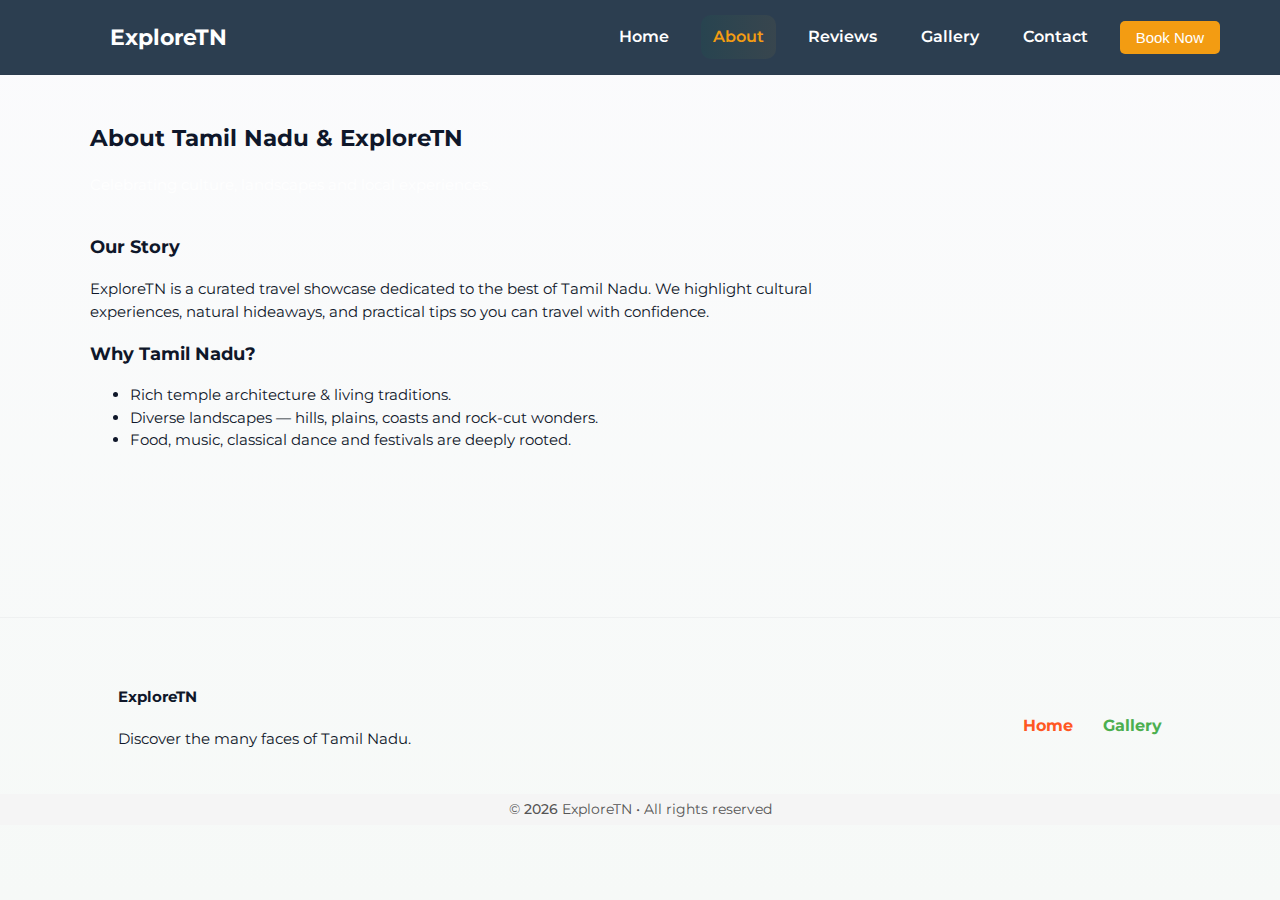
<file: about.html>
<!doctype html>
<html lang="en">
<head>
  <meta charset="utf-8" />
  <meta name="viewport" content="width=device-width,initial-scale=1" />
  <title>About — ExploreScape</title>
  <link href="https://cdnjs.cloudflare.com/ajax/libs/font-awesome/6.0.0-beta3/css/all.min.css" rel="stylesheet">
  <link href="https://fonts.googleapis.com/css2?family=Montserrat:wght@300;500;700;900&display=swap" rel="stylesheet">
  <link rel="stylesheet" href="style.css">
</head>
<body>
<link rel="stylesheet" href="https://cdnjs.cloudflare.com/ajax/libs/font-awesome/6.0.0-beta3/css/all.min.css">
  <style>
    /* Header styles */
    .site-header {
      background: #2c3e50;
      color: white;
      padding: 15px 0;
      position: sticky;
      top: 0;
      z-index: 1000;
    }
    .header-inner {
      display: flex;
      align-items: center;
      justify-content: space-between;
      max-width: 1200px;
      margin: auto;
      padding: 0 20px;
    }
    .brand {
      font-size: 22px;
      font-weight: bold;
      color: white;
      text-decoration: none;
    }
    .main-nav {
      display: flex;
      gap: 20px;
    }
    .nav-item {
      color: white;
      text-decoration: none;
      font-size: 16px;
      transition: color 0.3s;
    }
    .nav-item:hover, .nav-item.active {
      color: #f39c12;
    }
    .mobile-toggle {
      display: none;
      background: none;
      border: none;
      color: white;
      font-size: 22px;
      cursor: pointer;
    }

    /* Book Now button */
    .book-btn {
      background: #f39c12;
      color: white;
      border: none;
      padding: 8px 16px;
      border-radius: 5px;
      font-size: 15px;
      cursor: pointer;
      transition: 0.3s;
    }
    .book-btn:hover {
      background: #e67e22;
    }

    /* Responsive */
    @media(max-width: 768px) {
      .main-nav {
        display: none;
        flex-direction: column;
        background: #34495e;
        position: absolute;
        top: 60px;
        right: 0;
        width: 200px;
        padding: 15px;
      }
      .main-nav.show {
        display: flex;
      }
      .mobile-toggle {
        display: block;
      }
    }
  </style>
</head>
<body>

  
  <header class="site-header">
    <div class="container header-inner">
      <a href="index.html" class="brand">ExploreTN</a>
      <nav class="main-nav">
        <a href="index.html" class="nav-item active">Home</a>
        <a href="about.html" class="nav-item">About</a>
        <a href="reviews.html" class="nav-item">Reviews</a>
        <a href="gallery.html" class="nav-item">Gallery</a>
        <a href="contact.html" class="nav-item">Contact</a>
        <button class="book-btn" id="bookNow">Book Now</button>
      </nav>
      <button class="mobile-toggle" aria-label="toggle navigation"><i class="fa fa-bars"></i></button>
    </div>
  </header>



  <main class="container page">
    <section class="about-hero">
      <h2>About Tamil Nadu & ExploreTN</h2>
      <p class="lead">Celebrating culture, landscapes and local experiences.</p>
    </section>

    <section class="about-grid">
      <div class="about-text">
        <h3>Our Story</h3>
        <p>ExploreTN is a curated travel showcase dedicated to the best of Tamil Nadu. We highlight cultural experiences, natural hideaways, and practical tips so you can travel with confidence.</p>

        <h3>Why Tamil Nadu?</h3>
        <ul>
          <li>Rich temple architecture & living traditions.</li>
          <li>Diverse landscapes — hills, plains, coasts and rock-cut wonders.</li>
          <li>Food, music, classical dance and festivals are deeply rooted.</li>
        </ul>
      </div>

      <div class="about-aside">
        <img src="assets/Thanjavur.jpeg" alt="Temple interior">
        <h4>Responsible Travel</h4>
        <p>Respect local communities, support small businesses, and travel sustainably.</p>
      </div>
    </section>
  </main>

  <style>
.about-aside {
  opacity: 0;
  transform: translateY(-50px); /* start slightly above */
  animation: slideDown 1s ease-out forwards;
}

/* Keyframes for slide-down */
@keyframes slideDown {
  from {
    opacity: 0;
    transform: translateY(-50px);
  }
  to {
    opacity: 1;
    transform: translateY(0);
  }
}
</style>

  <footer class="site-footer">
    <div class="container footer-inner">
      <div>
        <h4>ExploreTN</h4>
        <p>Discover the many faces of Tamil Nadu.</p>
      </div>
      <div class="footer-links">
        <a href="index.html">Home</a>
        <a href="gallery.html">Gallery</a>
      </div>
    </div>
    <div class="copyright">© <span id="year2"></span> ExploreTN • All rights reserved</div>
  </footer>

   <style>
    /* Center the copyright text */
.copyright {
  margin-top: 0%;
  text-align: center;       /* centers the text */
  padding:5px 0px;          /* optional spacing */
  font-size: 14px;          /* adjust font size */
  color: #555;              /* text color */
  background-color: #f5f5f5; /* optional background */
}

/* Optional: make it slightly bold */
.copyright span {
  font-weight: 500;
}

    .footer-links {
  display: flex;
  gap: 20px;
  justify-content: center; /* center in footer */
  margin-top: 20px;
}

.footer-links a {
  text-decoration: none;
  font-weight: bold;
  font-size: 16px;
  transition: transform 0.3s ease, color 0.3s ease;
}

/* Assign different colors */
.footer-links a:nth-child(1) { color: #ff5722; } /* About - Orange */
.footer-links a:nth-child(2) { color: #4caf50; } /* Gallery - Green */
.footer-links a:nth-child(3) { color: #2196f3; } /* Contact - Blue */

/* Hover effect */
.footer-links a:hover {
  transform: scale(1.1);
  text-decoration: underline;
}

  </style>


  <script src="script.js"></script>
</body>
</html>
</file>
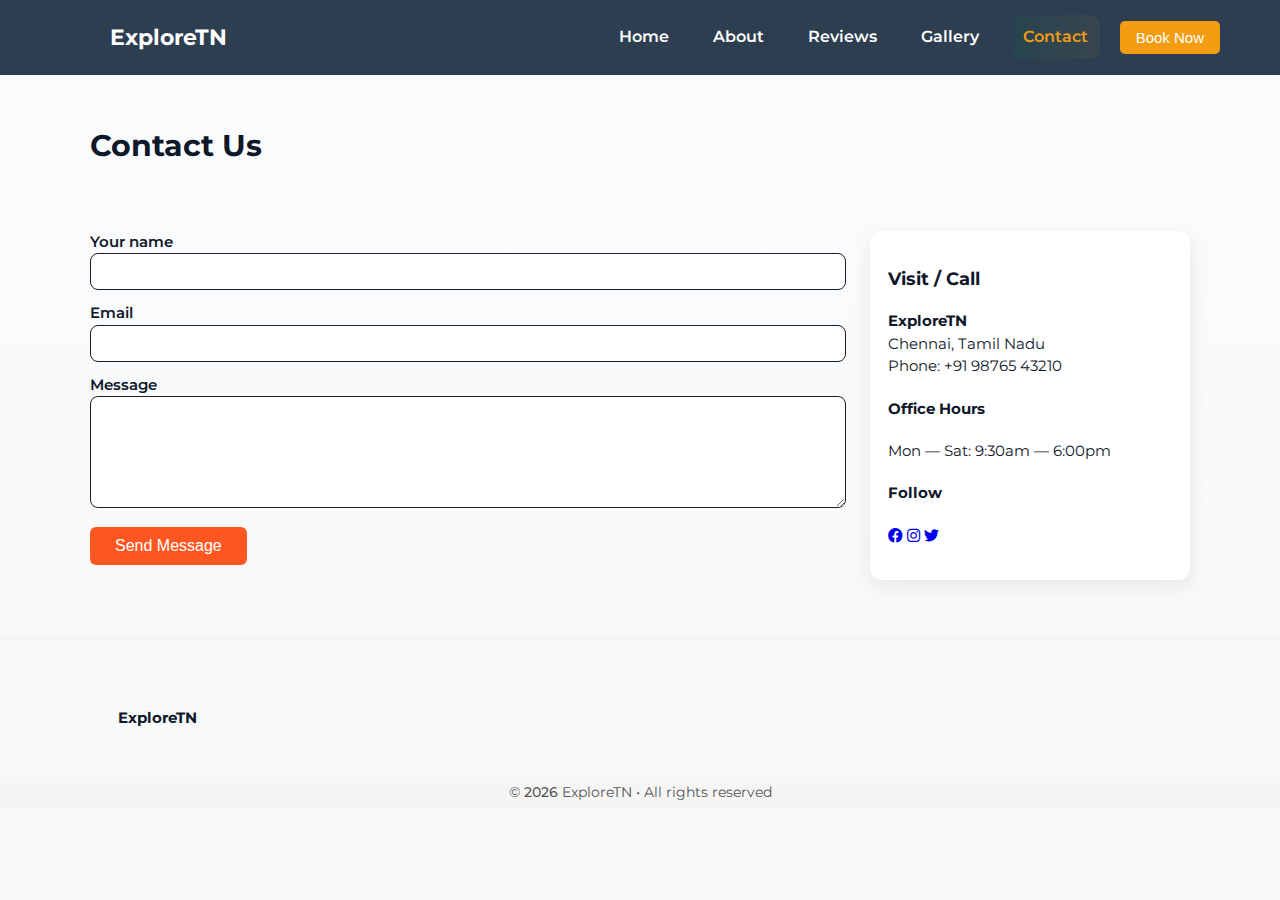
<file: contact.html>
<!doctype html>
<html lang="en">
<head>
  <meta charset="utf-8" />
  <meta name="viewport" content="width=device-width,initial-scale=1" />
  <title>Contact — ExploreTN</title>
  <link href="https://cdnjs.cloudflare.com/ajax/libs/font-awesome/6.0.0-beta3/css/all.min.css" rel="stylesheet">
  <link href="https://fonts.googleapis.com/css2?family=Montserrat:wght@300;500;700;900&display=swap" rel="stylesheet">
  <link rel="stylesheet" href="style.css">
   <link rel="stylesheet" href="https://cdnjs.cloudflare.com/ajax/libs/font-awesome/6.0.0-beta3/css/all.min.css">
</head>
<body>
  <style>
    /* Header styles */
    .site-header {
      background: #2c3e50;
      color: white;
      padding: 15px 0;
      position: sticky;
      top: 0;
      z-index: 1000;
    }
    .header-inner {
      display: flex;
      align-items: center;
      justify-content: space-between;
      max-width: 1200px;
      margin: auto;
      padding: 0 20px;
    }
    .brand {
      font-size: 22px;
      font-weight: bold;
      color: white;
      text-decoration: none;
    }
    .main-nav {
      display: flex;
      gap: 20px;
    }
    .nav-item {
      color: white;
      text-decoration: none;
      font-size: 16px;
      transition: color 0.3s;
    }
    .nav-item:hover, .nav-item.active {
      color: #f39c12;
    }
    .mobile-toggle {
      display: none;
      background: none;
      border: none;
      color: white;
      font-size: 22px;
      cursor: pointer;
    }

    /* Book Now button */
    .book-btn {
      background: #f39c12;
      color: white;
      border: none;
      padding: 8px 16px;
      border-radius: 5px;
      font-size: 15px;
      cursor: pointer;
      transition: 0.3s;
    }
    .book-btn:hover {
      background: #e67e22;
    }

    /* Responsive */
    @media(max-width: 768px) {
      .main-nav {
        display: none;
        flex-direction: column;
        background: #34495e;
        position: absolute;
        top: 60px;
        right: 0;
        width: 200px;
        padding: 15px;
      }
      .main-nav.show {
        display: flex;
      }
      .mobile-toggle {
        display: block;
      }
    }
  </style>
</head>
<body>

  <header class="site-header">
    <div class="container header-inner">
      <a href="index.html" class="brand">ExploreTN</a>
      <nav class="main-nav">
        <a href="index.html" class="nav-item active">Home</a>
        <a href="about.html" class="nav-item">About</a>
        <a href="reviews.html" class="nav-item">Reviews</a>
        <a href="gallery.html" class="nav-item">Gallery</a>
        <a href="contact.html" class="nav-item">Contact</a>
        <button class="book-btn" id="bookNow">Book Now</button>
      </nav>
      <button class="mobile-toggle" aria-label="toggle navigation"><i class="fa fa-bars"></i></button>
    </div>
  </header>

  <main class="container page contact-page">
    <h1>Contact Us</h1>
    <p class="lead">Have questions or want help planning? Send us a message.</p>

    <div class="contact-grid">
      <form id="contactForm" class="contact-form">
        <label>
          <span>Your name</span>
          <input type="text" id="name" required>
        </label>
        <label>
          <span>Email</span>
          <input type="email" id="email" required>
        </label>
        <label>
          <span>Message</span>
          <textarea id="message" rows="6" required></textarea>
        </label>
        <button class="btn" id="msg" type="submit">Send Message</button>
        <div id="contactMsg" class="form-msg"></div>
      </form>

      <aside class="contact-info">
        <h3>Visit / Call</h3>
        <p><strong>ExploreTN</strong><br>Chennai, Tamil Nadu<br>Phone: +91 98765 43210</p>
        <h4>Office Hours</h4>
        <p>Mon — Sat: 9:30am — 6:00pm</p>
        <h4>Follow</h4>
        <div class="socials">
          <a href="#" aria-label="facebook"><i class="fab fa-facebook"></i></a>
          <a href="#" aria-label="instagram"><i class="fab fa-instagram"></i></a>
          <a href="#" aria-label="twitter"><i class="fab fa-twitter"></i></a>
        </div>
      </aside>
    </div>
  </main>

  <style>
    /* Button styling */
.btn {
  background-color: #ff5722; /* orange color */
  color: #fff;
  border: none;
  padding: 10px 25px;
  border-radius: 6px;
  font-size: 16px;
  cursor: pointer;
  transition:background 0.3s ease, transform 0.2s ease;
}

.btn:hover {
  background-color: #e64a19; /* darker on hover */
  transform: scale(1.05);
}

/* Success message */
.form-msg {
  margin-top: 15px;
  font-size: 14px;
  color: green;
  font-weight: bold;
  opacity: 0;
  transition: opacity 0.4s ease;
}

/* Show success message */
.form-msg.show {
  opacity: 1;
}

  </style>

  <footer class="site-footer">
    <div class="container footer-inner">
      <div>
        <h4>ExploreTN</h4>
      </div>
    </div>
    <div class="copyright">© <span id="year5"></span> ExploreTN • All rights reserved</div>
  </footer>

  <style>
     /* Center the copyright text */
.copyright {
  margin-top: 0%;
  text-align: center;       /* centers the text */
  padding:5px 0px;          /* optional spacing */
  font-size: 14px;          /* adjust font size */
  color: #555;              /* text color */
  background-color: #f5f5f5; /* optional background */
}

/* Optional: make it slightly bold */
.copyright span {
  font-weight: 500;
}
  </style>

  <script>
  const form = document.getElementById("contactForm");
  const contactMsg = document.getElementById("contactMsg");

  form.addEventListener("submit", function (e) {
    e.preventDefault(); // stop form from reloading page

    // You can add real sending logic here (e.g., backend or email API)

    contactMsg.textContent = "✅ Your message has been sent successfully!";
    contactMsg.style.color = "green";
    contactMsg.style.marginTop = "10px";

    // clear inputs
    form.reset();

    // hide message after 5 seconds
    setTimeout(() => {
      contactMsg.textContent = "";
    }, 5000);
  });

  var btn = document.getElementById("msg")
    btn.addEventListener("click",function(){
      alert(" Email send Successfuly!")
    });
</script>

  <script src="script.js"></script>
</body>
</html>
</file>
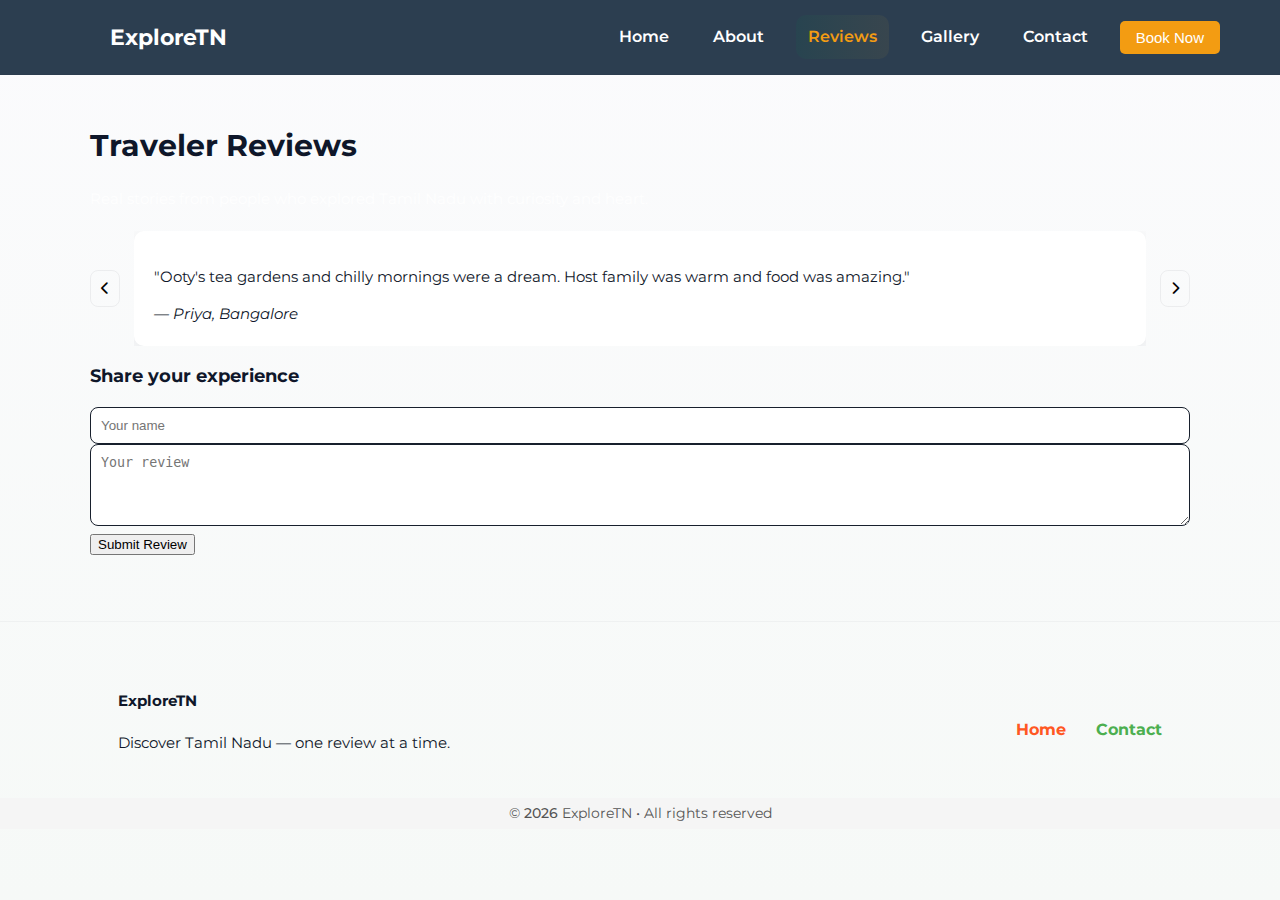
<file: reviews.html>
<!doctype html>
<html lang="en">
<head>
  <meta charset="utf-8" />
  <meta name="viewport" content="width=device-width,initial-scale=1" />
  <title>Reviews — ExploreTN</title>
  <link href="https://cdnjs.cloudflare.com/ajax/libs/font-awesome/6.0.0-beta3/css/all.min.css" rel="stylesheet">
  <link href="https://fonts.googleapis.com/css2?family=Montserrat:wght@300;500;700;900&display=swap" rel="stylesheet">
  <link rel="stylesheet" href="style.css">
</head>
<body>
  <link rel="stylesheet" href="https://cdnjs.cloudflare.com/ajax/libs/font-awesome/6.0.0-beta3/css/all.min.css">
  <style>
    /* Header styles */
    .site-header {
      background: #2c3e50;
      color: white;
      padding: 15px 0;
      position: sticky;
      top: 0;
      z-index: 1000;
    }
    .header-inner {
      display: flex;
      align-items: center;
      justify-content: space-between;
      max-width: 1200px;
      margin: auto;
      padding: 0 20px;
    }
    .brand {
      font-size: 22px;
      font-weight: bold;
      color: white;
      text-decoration: none;
    }
    .main-nav {
      display: flex;
      gap: 20px;
    }
    .nav-item {
      color: white;
      text-decoration: none;
      font-size: 16px;
      transition: color 0.3s;
    }
    .nav-item:hover, .nav-item.active {
      color: #f39c12;
    }
    .mobile-toggle {
      display: none;
      background: none;
      border: none;
      color: white;
      font-size: 22px;
      cursor: pointer;
    }

    /* Book Now button */
    .book-btn {
      background: #f39c12;
      color: white;
      border: none;
      padding: 8px 16px;
      border-radius: 5px;
      font-size: 15px;
      cursor: pointer;
      transition: 0.3s;
    }
    .book-btn:hover {
      background: #e67e22;
    }

    /* Responsive */
    @media(max-width: 768px) {
      .main-nav {
        display: none;
        flex-direction: column;
        background: #34495e;
        position: absolute;
        top: 60px;
        right: 0;
        width: 200px;
        padding: 15px;
      }
      .main-nav.show {
        display: flex;
      }
      .mobile-toggle {
        display: block;
      }
    }
  </style>
</head>
<body>

  <header class="site-header">
    <div class="container header-inner">
      <a href="index.html" class="brand">ExploreTN</a>
      <nav class="main-nav">
        <a href="index.html" class="nav-item active">Home</a>
        <a href="about.html" class="nav-item">About</a>
        <a href="reviews.html" class="nav-item">Reviews</a>
        <a href="gallery.html" class="nav-item">Gallery</a>
        <a href="contact.html" class="nav-item">Contact</a>
        <button class="book-btn" id="bookNow">Book Now</button>
      </nav>
      <button class="mobile-toggle" aria-label="toggle navigation"><i class="fa fa-bars"></i></button>
    </div>
  </header>

  <main class="container page reviews-page">
    <h1>Traveler Reviews</h1>
    <p class="lead">Real stories from people who explored Tamil Nadu with curiosity and heart.</p>

    <div class="reviews-carousel" id="reviewsCarousel">
      <button class="prev"><i class="fa fa-chevron-left"></i></button>
      <div class="slides">
        <article class="review active">
          <p>"Ooty's tea gardens and chilly mornings were a dream. Host family was warm and food was amazing."</p>
          <cite>— Priya, Bangalore</cite>
        </article>
        <article class="review">
          <p>"Madurai's Meenakshi — the carvings and colours are something I will never forget."</p>
          <cite>— Marco, Italy</cite>
        </article>
        <article class="review">
          <p>"Rameswaram's calm evenings on the shore were a soulful experience."</p>
          <cite>— Aniket, Pune</cite>
        </article>
      </div>
      <button class="next"><i class="fa fa-chevron-right"></i></button>
    </div>

    <section class="add-review">
      <h3>Share your experience</h3>
      <form id="reviewForm">
        <input type="text" id="revName" placeholder="Your name" required>
        <textarea id="revText" placeholder="Your review" rows="4" required></textarea>
        <button class="btn" type="submit">Submit Review</button>
        <div id="revMsg" class="form-msg"></div>
      </form>
    </section>
  </main>

  <footer class="site-footer">
    <div class="container footer-inner">
      <div>
        <h4>ExploreTN</h4>
        <p>Discover Tamil Nadu — one review at a time.</p>
      </div>
      <div class="footer-links">
        <a href="index.html">Home</a>
        <a href="contact.html">Contact</a>
      </div>
    </div>
    <div class="copyright">© <span id="year3"></span> ExploreTN • All rights reserved</div>
  </footer>

  
   <style>

     /* Center the copyright text */
.copyright {
  margin-top: 0%;
  text-align: center;       /* centers the text */
  padding:5px 0px;          /* optional spacing */
  font-size: 14px;          /* adjust font size */
  color: #555;              /* text color */
  background-color: #f5f5f5; /* optional background */
}

/* Optional: make it slightly bold */
.copyright span {
  font-weight: 500;
}
    .footer-links {
  display: flex;
  gap: 20px;
  justify-content: center; /* center in footer */
  margin-top: 20px;
}

.footer-links a {
  text-decoration: none;
  font-weight: bold;
  font-size: 16px;
  transition: transform 0.3s ease, color 0.3s ease;
}

/* Assign different colors */
.footer-links a:nth-child(1) { color: #ff5722; } /* About - Orange */
.footer-links a:nth-child(2) { color: #4caf50; } /* Gallery - Green */
.footer-links a:nth-child(3) { color: #2196f3; } /* Contact - Blue */

/* Hover effect */
.footer-links a:hover {
  transform: scale(1.1);
  text-decoration: underline;
}

  </style>

  <script src="script.js"></script>
</body>
</html>
</file>
<file: style.css>
/* styles.css - clean modern layout */
:root{
  --accent:#0b6e4f;
  --accent-2:#f6bd2d;
  --muted:#6b7280;
  --bg:#fcfcfd;
  --card:#ffffff;
  --radius:14px;
  --shadow: 0 6px 20px rgba(15,23,42,0.08);
  font-family: "Montserrat", system-ui, -apple-system, "Segoe UI", Roboto, "Helvetica Neue", Arial;
  color-scheme: light;
}

*{box-sizing:border-box}
html,body{height:100%}
body{
  margin:0;
  background:linear-gradient(180deg,#fbfbfd 0%, #f6f9f7 100%);
  color:#0f172a;
  -webkit-font-smoothing:antialiased;
  -moz-osx-font-smoothing:grayscale;
  line-height:1.5;
  font-size:15px;
}

/* container */
.container{max-width:1100px;margin:0 auto;padding:28px}

/* header */
.site-header{
  position:sticky;top:0;z-index:40;background:rgba(255,255,255,0.82);backdrop-filter:blur(6px);
  border-bottom:1px solid rgba(15,23,42,0.04);
}
.header-inner{
  display:flex;align-items:center;gap:20px;justify-content:space-between;
}
.brand{
  font-weight:800;color:var(--accent);font-size:18px;text-decoration:none;
  padding-left: 50px;
}
.main-nav{display:flex;gap:12px;align-items:center}
.nav-item{
  text-decoration:none;color:rgba(15,23,42,0.8);padding:10px 12px;border-radius:10px;font-weight:600;
}
.nav-item:hover{background:rgba(11,110,79,0.06)}
.nav-item.active{background:linear-gradient(90deg, rgba(11,110,79,0.12), rgba(246,189,45,0.06));color:var(--accent)}

.mobile-toggle{display:none;background:none;border:0;font-size:18px;padding:8px}

/* hero */
.hero{
  min-height:60vh;background-image:linear-gradient(180deg, rgba(7,26,20,0.25), rgba(7,26,20,0.05)), url('img/hero_tn.jpg');
  background-size:cover;background-position:center;border-radius:18px;margin:18px 0;position:relative;overflow:hidden;
}
.hero-overlay{position:absolute;inset:0;background:linear-gradient(180deg, rgba(7,26,20,0.12), rgba(255,255,255,0.05))}
.hero-inner{position:relative;padding:48px 28px;max-width:760px}
.eyebrow{color:var(--accent-2);font-weight:700;margin:0 0 8px}
.hero h1{color:#fff;font-size:48px;margin:0 0 10px;letter-spacing:1px}
.lead{color:rgba(255,255,255,0.92);margin:12px 0 20px;max-width:60%}

/* buttons */
.hero-cta1 a{display:inline-flex;align-items:center;gap:10px;background:var(--accent);color:#fff;padding:10px 16px;border-radius:10px;text-decoration:none;font-weight:700}
.btn-outline{background:transparent;border:2px solid rgba(255,255,255,0.18);color:#fff}
.btn:active{transform:translateY(1px)}

/* features */
.info-grid{display:grid;grid-template-columns:repeat(3,1fr);gap:18px;margin:36px 0}
.card{background:var(--card);border-radius:12px;padding:0;overflow:hidden;box-shadow:var(--shadow)}
.card img{width:100%;height:160px;object-fit:cover;display:block}
.card h3{margin:14px 16px 6px}
.card p{margin:0 16px 16px;color:var(--muted)}

/* prose */
.prose{background:linear-gradient(180deg,#fff, #fbfffd);padding:20px;border-radius:12px;box-shadow:var(--shadow);margin-bottom:28px}
.prose p{margin:0;color:#0f172a}

/* tours */
.tours h2{margin:0 0 12px}
.tours-grid{display:grid;grid-template-columns:repeat(3,1fr);gap:14px}
.tour{background:#fff;border-radius:12px;padding:10px;box-shadow:var(--shadow)}
.tour img{width:100%;height:130px;object-fit:cover;border-radius:8px}
.tour h4{margin:10px 0 6px;font-size:16px}
.tour p{margin:0;color:var(--muted)}

/* testimonials */
.testimonials{margin:36px 0}
.test-row{display:flex;gap:14px}
blockquote{background:#fff;padding:16px;border-radius:10px;box-shadow:var(--shadow);margin:0;flex:1}
blockquote cite{display:block;margin-top:8px;color:var(--muted);font-size:13px}
.link{display:inline-block;margin-top:12px;color:var(--accent);text-decoration:none}

/* pages */
.page{padding:28px 0}
.about-grid{display:grid;grid-template-columns:1fr 320px;gap:20px;margin-top:20px}
.about-aside img{width:100%;border-radius:10px}

/* gallery */
.gallery-grid{display:grid;grid-template-columns:repeat(3,1fr);gap:12px}
.gallery-item{background:#fff;border-radius:10px;overflow:hidden;box-shadow:var(--shadow);cursor:pointer}
.gallery-item img{width:100%;height:200px;object-fit:cover;display:block}
.gallery-item figcaption{padding:8px;font-size:14px;color:var(--muted)}

/* lightbox */
.lightbox{position:fixed;inset:0;display:none;align-items:center;justify-content:center;background:rgba(5,10,10,0.75);z-index:80}
.lightbox .lb-content img{max-width:90vw;max-height:80vh;border-radius:8px}
.lb-close,.lb-prev,.lb-next{position:absolute;border:0;background:transparent;color:#fff;font-size:28px;cursor:pointer}
.lb-close{top:24px;right:32px}
.lb-prev{left:28px}
.lb-next{right:28px}

/* reviews carousel */
.reviews-carousel{display:flex;align-items:center;gap:14px}
.reviews-carousel .slides{flex:1;overflow:hidden}
.review{background:#fff;padding:20px;border-radius:10px;box-shadow:var(--shadow);display:none}
.review.active{display:block}
.reviews-carousel button{background:transparent;border:1px solid rgba(15,23,42,0.06);padding:10px;border-radius:8px;cursor:pointer}

/* forms */
label{display:block;margin-bottom:12px;font-weight:600}
input[type="text"],input[type="email"],textarea{width:100%;padding:10px;border-radius:8px;border:1px solid #18202d}
.contact-grid{display:grid;grid-template-columns:1fr 320px;gap:24px}
.contact-info{background:#fff;padding:18px;border-radius:12px;box-shadow:var(--shadow)}
.form-msg{margin-top:8px;color:var(--accent)}


/* footer */
.site-footer{margin-top:30px;padding:20px 0;background:transparent;border-top:1px solid rgba(15,23,42,0.04)}
.footer-inner{display:flex;justify-content:space-between;gap:20px;align-items:center}
.footer-links a{margin-left:10px;color:var(--muted);text-decoration:none}

/* responsive */
@media (max-width:950px){
  .info-grid, .tours-grid, .gallery-grid{grid-template-columns:repeat(2,1fr)}
  .about-grid{grid-template-columns:1fr}
  .contact-grid{grid-template-columns:1fr}
}
@media (max-width:640px){
  .hero h1{font-size:34px}
  .lead{max-width:100%}
  .info-grid, .tours-grid, .gallery-grid{grid-template-columns:1fr}
  .main-nav{display:none}
  .mobile-toggle{display:block}
  .container{padding:18px}
}
</file>
